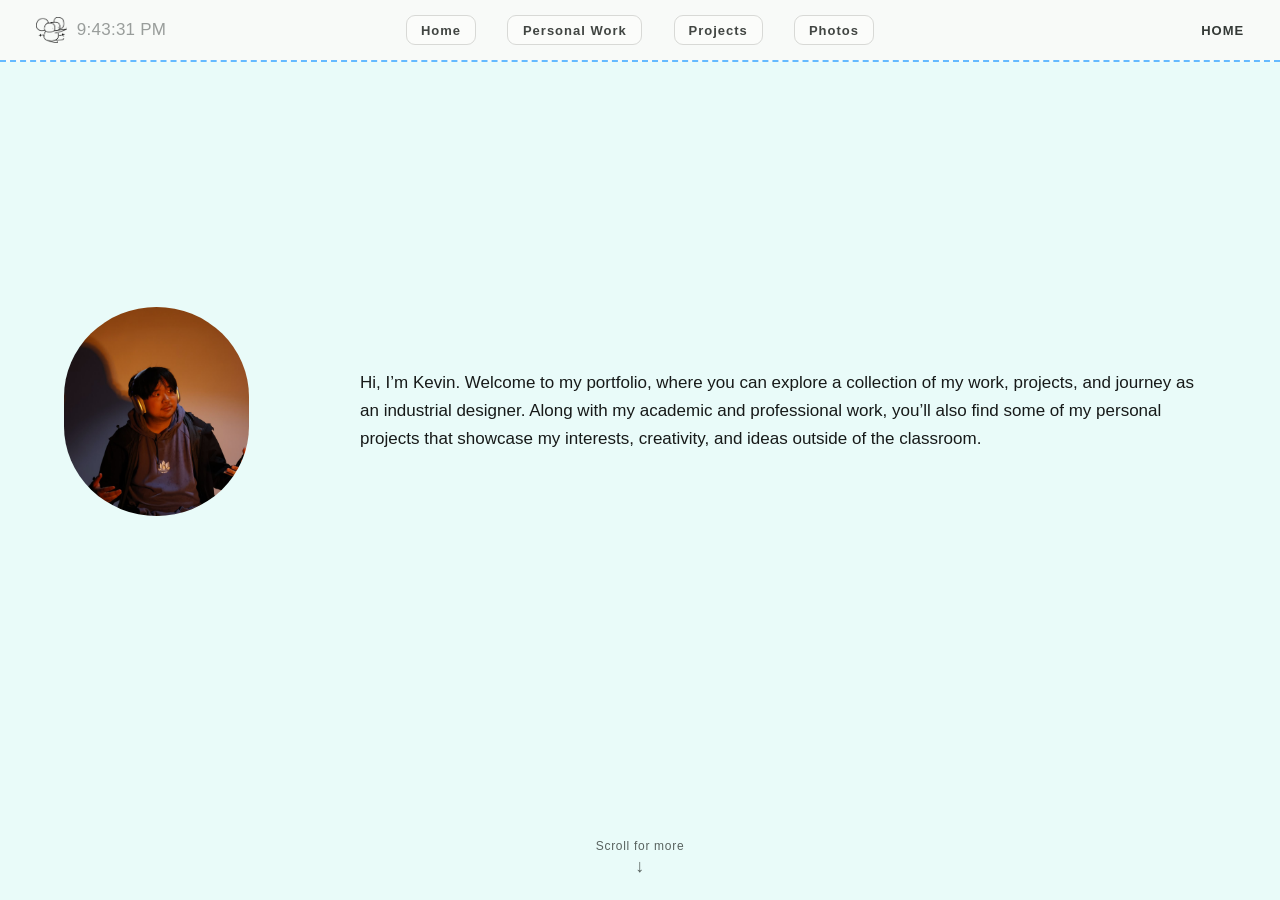
<file: index.html>
<!doctype html>
<html lang="en">
<head>
  <meta charset="utf-8">
  <meta name="viewport" content="width=device-width, initial-scale=1">
  <title>Kevin's Portfolio — Home</title>
  <link rel="icon" type="image/png" href="photos/logo.png">
  <link rel="stylesheet" href="styles.css">
  <script src="clock.js" defer></script>
  <script src="home-scroll.js" defer></script>
</head>
<body class="home-page">
  <header class="site-header">
    <div class="brand-time" aria-label="Kevin's portfolio">
      <img class="logo-image" src="photos/logo.png" alt="Kevin's logo">
      <span class="clock">11:43:49 AM</span>
    </div>
    <nav class="primary-nav" aria-label="Main navigation">
      <a class="nav-link active" href="index.html" aria-current="page">Home</a>
      <a class="nav-link" href="personal-work.html">Personal Work</a>
      <a class="nav-link" href="projects.html">Projects</a>
      <a class="nav-link" href="photos.html">Photos</a>
    </nav>
    <span class="page-label">HOME</span>
  </header>

  <main class="home-story" id="home-story">
    <section class="home-main" aria-label="Introduction">
      <div class="intro">
        <img class="portrait-photo" src="photos/kevin.jpg" alt="Kevin">
        <p>Hi, I’m Kevin. Welcome to my portfolio, where you can explore a collection of my work, projects, and journey as an industrial designer. Along with my academic and professional work, you’ll also find some of my personal projects that showcase my interests, creativity, and ideas outside of the classroom.</p>
      </div>
      <a class="scroll-cue" id="scroll-cue" href="#color-blend" aria-label="Scroll for more">
        <span>Scroll for more</span>
        <span class="scroll-cue-arrow" aria-hidden="true">↓</span>
      </a>
    </section>
    <section class="color-blend-section" id="color-blend" aria-label="Contact and experience">
      <div class="contact-experience-content">
        <div class="contact-panel">
          <p class="contact-eyebrow">CONTACT</p>
          <h2>Let’s connect</h2>
          <div class="linkedin-row">
            <a class="linkedin-link" href="https://www.linkedin.com/in/kevin-mei-591664309" target="_blank" rel="noopener noreferrer" aria-label="Visit Kevin Mei's LinkedIn profile">
              <img class="linkedin-icon" src="photos/LinkedIn%20logo.png" alt="LinkedIn">
            </a>
            <p class="linkedin-copy">Feel free to connect with me on LinkedIn to see some of my educational accomplishments.</p>
          </div>
          <div class="contact-methods" aria-label="Contact links">
            <a href="tel:+13128044113"><span>PHONE</span><strong>(312) 804-4113</strong></a>
            <a href="mailto:kmei030604@gmail.com"><span>EMAIL</span><strong>kmei030604@gmail.com</strong></a>
            <a href="https://www.instagram.com/kmei6/" target="_blank" rel="noopener noreferrer"><span>INSTAGRAM</span><strong>@kmei6 <span aria-hidden="true">↗</span></strong></a>
          </div>
        </div>
        <div class="experience-panel">
          <p class="contact-eyebrow">EXPERIENCE</p>
          <h2>Explore my background</h2>
          <button class="resume-open resume-preview-trigger" id="resume-open" type="button" aria-label="Click to reveal Kevin Mei's resume">
            <img src="photos/resume-preview.png" alt="Blurred preview of Kevin Mei's resume">
            <span class="resume-preview-overlay"><span class="resume-preview-icon" aria-hidden="true">↗</span>Click to view my resume</span>
          </button>
          <p class="experience-caption">Industrial design, teaching, esports, and hands-on projects.</p>
        </div>
      </div>
      <a class="scroll-cue" id="blend-scroll-cue" href="#streaming" aria-label="Scroll for more">
        <span>Scroll for more</span>
        <span class="scroll-cue-arrow" aria-hidden="true">↓</span>
      </a>
    </section>
    <section class="streaming-section" id="streaming" aria-label="Kevin's Twitch channel">
      <div class="streaming-intro">
        <p class="streaming-kicker">A LITTLE MORE ABOUT ME</p>
        <h1 id="streaming-title">Streaming</h1>
      </div>
      <div class="streaming-channel" aria-label="Kevin's Twitch channel">
        <div class="twitch-preview">
          <iframe
            src="https://player.twitch.tv/?channel=kmei6&parent=kmei6creates.com&parent=www.kmei6creates.com&parent=127.0.0.1&parent=localhost&autoplay=false&muted=true"
            title="Twitch channel preview for kmei6"
            allowfullscreen
            loading="lazy">
          </iframe>
        </div>
        <div class="streaming-copy">
          <p class="streaming-copy-label">ON TWITCH</p>
          <p class="streaming-copy-description">In my free time, I stream games on Twitch and connect with the esports community.</p>
          <a href="https://www.twitch.tv/kmei6" target="_blank" rel="noopener noreferrer">Visit my Twitch channel <span aria-hidden="true">↗</span></a>
        </div>
      </div>
    </section>
  </main>
  <dialog class="resume-dialog" id="resume-dialog" aria-labelledby="resume-dialog-title">
    <div class="resume-dialog-header">
      <h2 id="resume-dialog-title">Kevin Mei — Resume</h2>
      <button class="resume-close" id="resume-close" type="button" aria-label="Close resume preview">Close <span aria-hidden="true">×</span></button>
    </div>
    <iframe src="photos/Kevin%20Mei%20Resume.pdf" title="Kevin Mei resume preview"></iframe>
  </dialog>
</body>
</html>
</file>
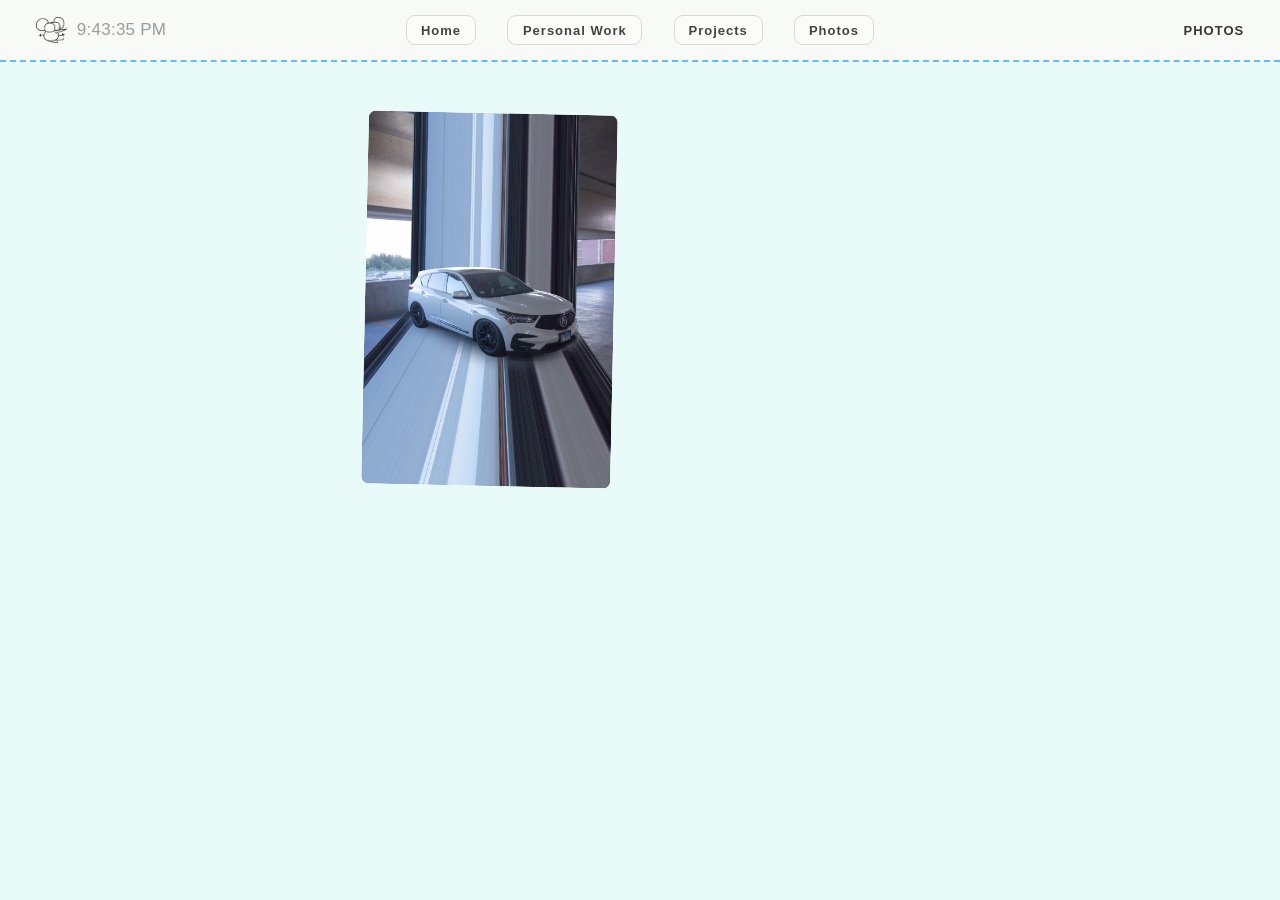
<file: photos.html>
<!doctype html>
<html lang="en">
<head>
  <meta charset="utf-8">
  <meta name="viewport" content="width=device-width, initial-scale=1">
  <meta name="theme-color" content="#e9fbf9">
  <title>Kevin's Portfolio — Photos</title>
  <link rel="icon" type="image/png" href="photos/logo.png">
  <link rel="stylesheet" href="styles.css">
  <script src="clock.js" defer></script>
  <script src="photos.js" defer></script>
</head>
<body>
  <header class="site-header">
    <div class="brand-time"><img class="logo-image" src="photos/logo.png" alt="Kevin's logo"><span class="clock">11:43:49 AM</span></div>
    <nav class="primary-nav" aria-label="Main navigation">
      <a class="nav-link" href="index.html">Home</a>
      <a class="nav-link" href="personal-work.html">Personal Work</a>
      <a class="nav-link" href="projects.html">Projects</a>
      <a class="nav-link active" href="photos.html" aria-current="page">Photos</a>
    </nav>
    <span class="page-label">PHOTOS</span>
  </header>

  <main class="photos-main">
    <section class="photo-gallery" aria-label="Photography gallery">
      <div class="photo-grid" id="photo-grid" aria-live="polite"></div>
      <p class="photo-empty" id="photo-empty">Your photo gallery is ready. Add edited photos to <code>photos/gallery/images</code> and list them in <code>photos/gallery/photos.json</code>.</p>
    </section>
  </main>

  <dialog class="photo-viewer" id="photo-viewer" aria-label="Photo viewer">
    <div class="photo-viewer-toolbar">
      <div class="photo-viewer-heading">
        <h1 id="photo-viewer-title">Photo</h1>
        <span id="photo-viewer-count" class="photo-viewer-count"></span>
      </div>
      <div class="photo-viewer-actions">
        <button class="photo-control photo-prev" id="photo-prev" type="button" aria-label="Previous photo">←</button>
        <button class="photo-control photo-next" id="photo-next" type="button" aria-label="Next photo">→</button>
        <button class="photo-control photo-close" id="photo-close" type="button" aria-label="Close photo viewer">Close <span aria-hidden="true">×</span></button>
      </div>
    </div>
    <div class="photo-viewer-stage">
      <img id="photo-viewer-image" alt="">
    </div>
    <div class="photo-filmstrip-wrap">
      <div class="photo-filmstrip" id="photo-filmstrip" role="group" aria-label="All photos"></div>
    </div>
    <p class="photo-key-hint">Use ← and → to browse · Esc to close</p>
  </dialog>
</body>
</html>
</file>
<file: styles.css>
:root {
  color-scheme: light;
  --header: #f8faf8;
  --page: #e9fbf9;
  --ink: #171a19;
  --muted: #999d9b;
  --line: #d8d9d6;
  --blue: #64baff;
}

* { box-sizing: border-box; }

html, body { min-height: 100%; }

body {
  margin: 0;
  background: var(--page);
  color: var(--ink);
  font-family: Arial, Helvetica, sans-serif;
}

.home-page {
  display: flex;
  flex-direction: column;
  width: 100%;
  height: 100vh;
  height: 100dvh;
  min-height: 0;
  overflow: hidden;
}

.site-header {
  height: 62px;
  width: 100%;
  display: grid;
  grid-template-columns: 1fr auto 1fr;
  align-items: center;
  padding: 0 2.8%;
  background: var(--header);
  border-bottom: 2px dashed var(--blue);
}

.home-page .site-header { flex: 0 0 auto; }

.home-story {
  flex: 1 1 auto;
  min-height: 0;
  overflow-y: auto;
  overscroll-behavior-y: contain;
  scroll-snap-type: y mandatory;
  scroll-behavior: smooth;
}

.brand-time {
  display: flex;
  align-items: center;
  gap: 10px;
  min-width: 0;
}

.logo-image {
  width: 31px;
  height: 29px;
  flex: 0 0 auto;
  object-fit: contain;
}

.logo-admin-trigger {
  display: inline-flex;
  align-items: center;
  justify-content: center;
  padding: 0;
  border: 0;
  border-radius: 50%;
  background: transparent;
  cursor: pointer;
}

.logo-admin-trigger:focus-visible {
  outline: 2px solid var(--blue);
  outline-offset: 3px;
}

.clock {
  color: var(--muted);
  font-size: 17px;
  letter-spacing: .25px;
  white-space: nowrap;
}

.primary-nav {
  width: 468px;
  display: flex;
  align-items: center;
  justify-content: space-between;
}

.nav-link {
  min-height: 30px;
  display: inline-flex;
  align-items: center;
  justify-content: center;
  padding: 0 10px;
  border: 1.5px solid var(--line);
  border-radius: 9px;
  background: #fbfcfa;
  color: #414542;
  text-decoration: none;
  font-size: 13px;
  font-weight: 600;
  letter-spacing: 1px;
  white-space: nowrap;
}

.nav-link:nth-child(1) { width: 70px; }
.nav-link:nth-child(2) { width: 135px; }
.nav-link:nth-child(3) { width: 89px; }
.nav-link:nth-child(4) { width: 80px; }

.nav-link:hover, .nav-link:focus-visible { border-color: #aeb8b4; }

.page-label {
  justify-self: end;
  color: #343936;
  font-size: 13px;
  font-weight: 600;
  letter-spacing: 1px;
}

.home-main {
  position: relative;
  height: 100%;
  min-height: 100%;
  scroll-snap-align: start;
  scroll-snap-stop: always;
  display: flex;
  align-items: center;
  justify-content: center;
  padding: 0 5vw 140px;
}

.scroll-cue {
  position: absolute;
  z-index: 3;
  left: 50%;
  bottom: 25px;
  display: grid;
  justify-items: center;
  gap: 4px;
  color: #58625f;
  font-size: 12px;
  letter-spacing: .7px;
  text-decoration: none;
  transform: translateX(-50%);
  transition: opacity 120ms linear;
}

.scroll-cue span:first-child { animation: scroll-cue-pulse 1.8s ease-in-out infinite; }
.scroll-cue-arrow { animation: scroll-cue-bob 1.5s ease-in-out infinite; font-size: 18px; line-height: 1; }
.scroll-cue:hover { color: #171a19; }

@keyframes scroll-cue-pulse {
  0%, 100% { opacity: .35; }
  50% { opacity: 1; }
}

@keyframes scroll-cue-bob {
  0%, 100% { transform: translateY(0); }
  50% { transform: translateY(4px); }
}

.color-blend-section {
  position: relative;
  height: 100%;
  min-height: 100%;
  overflow: hidden;
  scroll-snap-align: start;
  scroll-snap-stop: always;
  background: linear-gradient(90deg, #a2c8ee 0%, #a2c8ee 34%, #c4daf2 50%, #e7eff9 66%, #fff 100%);
}

.color-blend-section::before,
.color-blend-section::after,
.streaming-section::before {
  position: absolute;
  inset: 0;
  z-index: 1;
  content: "";
  opacity: 0;
  pointer-events: none;
  transition: opacity 90ms linear;
}

.color-blend-section::before {
  background: linear-gradient(to bottom, var(--page), transparent 72%);
  opacity: var(--blend-home, 0);
}

.color-blend-section::after {
  background: linear-gradient(to top, #9146FF, transparent 72%);
  opacity: var(--blend-stream, 0);
}

.contact-experience-content {
  position: absolute;
  top: 50%;
  left: 50%;
  z-index: 2;
  display: grid;
  grid-template-columns: minmax(0, 1fr) minmax(240px, .78fr);
  align-items: center;
  gap: clamp(32px, 6vw, 88px);
  width: min(1080px, 88vw);
  transform: translate(-50%, -50%);
}

.contact-eyebrow {
  margin: 0 0 10px;
  color: #315b7c;
  font-size: 11px;
  font-weight: 700;
  letter-spacing: 2px;
}

.contact-panel h2,
.experience-panel h2 {
  margin: 0 0 22px;
  color: #18354d;
  font-size: clamp(25px, 3vw, 36px);
  font-weight: 600;
  letter-spacing: -.8px;
}

.linkedin-row {
  display: flex;
  align-items: center;
  gap: 18px;
  margin-bottom: 24px;
}

.linkedin-link {
  display: block;
  flex: 0 0 auto;
  border-radius: 18%;
  transition: transform 220ms ease, filter 220ms ease;
}

.linkedin-copy {
  max-width: 340px;
  margin: 0;
  color: #18354d;
  font-family: Arial, Helvetica, sans-serif;
  font-size: 15px;
  font-weight: 400;
  line-height: 1.55;
}

.linkedin-icon {
  display: block;
  width: 72px;
  height: auto;
  flex: 0 0 auto;
  border-radius: 18%;
  box-shadow: 0 14px 35px rgba(20, 52, 84, .16);
}

.color-blend-section.is-visible .linkedin-icon {
  animation: linkedin-pulse 2.6s ease-in-out infinite;
}

@keyframes linkedin-pulse {
  0%, 100% { transform: scale(1); box-shadow: 0 14px 35px rgba(20, 52, 84, .16); }
  50% { transform: scale(1.045); box-shadow: 0 18px 40px rgba(20, 52, 84, .24); }
}

.linkedin-link:hover,
.linkedin-link:focus-visible {
  filter: drop-shadow(0 14px 20px rgba(20, 52, 84, .18));
  transform: scale(1.055);
}

.contact-methods {
  display: grid;
  gap: 10px;
}

.contact-methods a {
  display: flex;
  align-items: baseline;
  justify-content: space-between;
  gap: 14px;
  max-width: 460px;
  padding: 10px 0;
  border-bottom: 1px solid rgba(24, 53, 77, .2);
  color: #18354d;
  text-decoration: none;
  transition: color 160ms ease, padding 160ms ease;
}

.contact-methods a:hover,
.contact-methods a:focus-visible {
  padding-left: 5px;
  color: #0877b9;
}

.contact-methods a > span {
  color: #315b7c;
  font-size: 10px;
  font-weight: 700;
  letter-spacing: 1.4px;
}

.contact-methods strong {
  font-size: 14px;
  font-weight: 600;
  text-align: right;
}

.contact-methods strong span { margin-left: 4px; }

.experience-panel { min-width: 0; }
.experience-panel h2 { margin-bottom: 16px; }

.contact-panel,
.experience-panel {
  opacity: 0;
  transform: translateY(18px);
  transition: opacity 650ms ease, transform 650ms ease;
}

.experience-panel { transition-delay: 130ms; }

.color-blend-section.is-visible .contact-panel,
.color-blend-section.is-visible .experience-panel {
  opacity: 1;
  transform: translateY(0);
}

.resume-preview-trigger {
  position: relative;
  display: block;
  width: min(100%, 310px);
  height: clamp(220px, 31vh, 330px);
  margin: 0;
  padding: 0;
  overflow: hidden;
  border: 1px solid rgba(24, 53, 77, .27);
  border-radius: 15px;
  background: #fff;
  box-shadow: 0 18px 46px rgba(20, 52, 84, .18);
  text-align: left;
}

.resume-preview-trigger img {
  display: block;
  width: 100%;
  height: 100%;
  object-fit: cover;
  object-position: top center;
  filter: blur(5px);
  transform: scale(1.045);
  transition: filter 250ms ease, transform 250ms ease;
}

.resume-preview-trigger:hover img,
.resume-preview-trigger:focus-visible img {
  filter: blur(5px);
  transform: scale(1.07);
}

.resume-preview-overlay {
  position: absolute;
  inset: auto 0 0;
  display: flex;
  align-items: center;
  justify-content: center;
  gap: 9px;
  min-height: 68px;
  padding: 18px 12px 14px;
  background: linear-gradient(transparent, rgba(15, 37, 56, .9));
  color: #fff;
  font-size: 14px;
  font-weight: 600;
  text-align: center;
}

.resume-preview-icon {
  display: grid;
  width: 27px;
  height: 27px;
  place-items: center;
  border: 1px solid rgba(255, 255, 255, .65);
  border-radius: 50%;
  font-size: 16px;
}

.experience-caption {
  max-width: 310px;
  margin: 12px 0 0;
  color: #315b7c;
  font-size: 12px;
  line-height: 1.5;
}

.linkedin-link:focus-visible {
  outline: 3px solid #18354d;
  outline-offset: 7px;
  border-radius: 12px;
}

.resume-open,
.resume-close {
  min-height: 40px;
  padding: 0 16px;
  border: 1px solid rgba(24, 53, 77, .35);
  border-radius: 9px;
  background: rgba(255, 255, 255, .72);
  color: #18354d;
  font: inherit;
  font-size: 14px;
  font-weight: 600;
  cursor: pointer;
  transition: transform 180ms ease, background 180ms ease, box-shadow 180ms ease;
}

.resume-open:hover,
.resume-open:focus-visible,
.resume-close:hover,
.resume-close:focus-visible {
  transform: translateY(-2px);
  background: #fff;
  box-shadow: 0 7px 16px rgba(24, 53, 77, .15);
}

.resume-dialog {
  width: min(1000px, 94vw);
  height: min(850px, 90vh);
  max-width: none;
  max-height: none;
  padding: 0;
  overflow: hidden;
  border: 1px solid #c5d5e4;
  border-radius: 14px;
  background: #f8faf8;
  color: #18354d;
  box-shadow: 0 24px 80px rgba(0, 0, 0, .32);
}

.resume-dialog[open] { display: flex; flex-direction: column; }
.resume-dialog::backdrop { background: rgba(16, 25, 36, .72); }

.resume-dialog-header {
  min-height: 58px;
  display: flex;
  align-items: center;
  justify-content: space-between;
  gap: 12px;
  padding: 9px 14px 9px 20px;
  border-bottom: 1px solid #d5e0e9;
}

.resume-dialog-header h2 { margin: 0; font-size: 16px; font-weight: 600; }
.resume-dialog iframe { display: block; width: 100%; flex: 1; min-height: 0; border: 0; background: #fff; }

.streaming-section {
  position: relative;
  height: 100%;
  min-height: 100%;
  display: flex;
  flex-direction: column;
  align-items: center;
  justify-content: center;
  overflow: hidden;
  background: #9146FF;
  color: #fff;
  text-align: center;
  scroll-snap-align: start;
  scroll-snap-stop: always;
}

.streaming-section::before {
  background:
    linear-gradient(to bottom, transparent 0%, #9146FF 100%),
    linear-gradient(90deg, #a2c8ee 0%, #fff 100%);
  opacity: var(--blend-stream, 0);
  transition: opacity 80ms linear;
}

.streaming-intro {
  position: absolute;
  inset: 0;
  z-index: 2;
  display: flex;
  flex-direction: column;
  align-items: center;
  justify-content: center;
  pointer-events: none;
  transition: opacity 700ms ease, transform 700ms ease;
}

.streaming-kicker {
  position: relative;
  z-index: 2;
  margin: 0 0 12px;
  font-size: 12px;
  font-weight: 600;
  letter-spacing: 2px;
  opacity: .82;
  opacity: 0;
  transform: translateY(12px);
  transition: opacity 650ms ease, transform 650ms ease;
}

.streaming-section h1 {
  position: relative;
  z-index: 2;
  margin: 0;
  font-size: clamp(38px, 7vw, 76px);
  font-weight: 500;
  letter-spacing: -2px;
  opacity: 0;
  transform: translateY(16px);
  transition: opacity 700ms ease 120ms, transform 700ms ease 120ms;
}

.streaming-section.is-visible .streaming-kicker,
.streaming-section.is-visible h1 {
  opacity: 1;
  transform: translateY(0);
}

.streaming-section.is-visible .streaming-intro {
  animation: streaming-intro-exit 550ms ease 1.4s forwards;
}

.streaming-channel {
  position: relative;
  z-index: 2;
  display: grid;
  grid-template-columns: minmax(400px, 560px) minmax(220px, 1fr);
  align-items: center;
  gap: clamp(26px, 5vw, 72px);
  width: min(1120px, calc(100% - 64px));
  opacity: 0;
  transform: translateY(18px);
  transition: opacity 700ms ease, transform 700ms ease;
}

.streaming-section.show-channel .streaming-channel {
  opacity: 1;
  transform: translateY(0);
}

.twitch-preview {
  position: relative;
  width: 100%;
  aspect-ratio: 16 / 10;
  overflow: hidden;
  border: 1px solid rgba(255, 255, 255, .42);
  border-radius: 20px;
  background: #17131f;
  box-shadow: 0 24px 60px rgba(42, 20, 71, .28);
}

.twitch-preview iframe {
  display: block;
  width: 100%;
  height: 100%;
  border: 0;
}

.streaming-copy {
  text-align: left;
  color: #fff;
}

.streaming-copy-label {
  margin: 0 0 12px;
  color: rgba(255, 255, 255, .76);
  font-size: 12px;
  font-weight: 600;
  letter-spacing: 2px;
}

.streaming-copy-description {
  margin: 0 0 22px;
  max-width: 390px;
  font-size: clamp(18px, 2vw, 22px);
  font-weight: 400;
  line-height: 1.55;
}

.streaming-copy a {
  display: inline-flex;
  align-items: center;
  gap: 9px;
  color: #fff;
  font-size: 16px;
  text-decoration: none;
  border-bottom: 1px solid rgba(255, 255, 255, .7);
  padding-bottom: 5px;
}

.streaming-copy a:hover,
.streaming-copy a:focus-visible { opacity: .78; }

@keyframes streaming-intro-exit {
  to { opacity: 0; transform: translateY(-18px); visibility: hidden; }
}

@media (prefers-reduced-motion: reduce) {
  .linkedin-link { transition: none; }
  .linkedin-link:hover, .linkedin-link:focus-visible { transform: none; }
  .streaming-section .streaming-kicker,
  .streaming-section h1 { opacity: 1; transform: none; transition: none; }
  .streaming-section.is-visible .streaming-intro { animation: none; }
  .streaming-section .streaming-channel { transition: none; opacity: 1; transform: none; }
}

.intro {
  width: min(1184px, 100%);
  display: grid;
  grid-template-columns: 185px minmax(0, 1fr);
  align-items: center;
  column-gap: 111px;
}

.portrait-photo {
  width: 185px;
  height: 209px;
  border-radius: 50% / 43%;
  object-fit: cover;
  animation: intro-fade-in 900ms ease-out both;
}

.intro p {
  margin: 0;
  max-width: 850px;
  font-size: 17px;
  line-height: 1.63;
  font-weight: 400;
  animation: intro-fade-in 900ms ease-out 140ms both;
}

@keyframes intro-fade-in {
  from { opacity: 0; }
  to { opacity: 1; }
}

@media (prefers-reduced-motion: reduce) {
  .portrait-photo, .intro p, .scroll-cue span:first-child, .scroll-cue-arrow { animation: none; }
  .scroll-cue { transition: none; }
  .home-story { scroll-behavior: auto; }
}

.blank-main { min-height: calc(100vh - 62px); }

.photos-main {
  min-height: calc(100vh - 62px);
  padding: clamp(24px, 4vw, 54px);
}

.photo-gallery { width: min(1500px, 100%); margin: 0 auto; }

.photo-grid {
  columns: 4 230px;
  column-gap: clamp(16px, 2.2vw, 32px);
}

.photo-item {
  min-width: 0;
  break-inside: avoid;
  margin: 0 0 clamp(16px, 2.2vw, 32px);
  position: relative;
  opacity: 0;
  animation: project-tile-in 520ms ease-out both;
  transition: transform 260ms ease;
}

.photo-grid:has(.photo-item:hover) .photo-item:not(:hover),
.photo-grid:has(.photo-item:focus-within) .photo-item:not(:focus-within) {
  transform: scale(.97);
}

.photo-item:hover,
.photo-item:focus-within {
  z-index: 2;
  transform: scale(1.055);
}

.photo-card {
  position: relative;
  display: block;
  width: 96%;
  height: auto;
  margin-inline: auto;
  padding: 0;
  overflow: hidden;
  border: 0;
  border-radius: 7px;
  background: transparent;
  cursor: zoom-in;
  transition: transform 260ms ease, filter 260ms ease;
}

.photo-card img {
  display: block;
  width: 100%;
  height: auto;
  object-fit: contain;
  border-radius: inherit;
  transition: filter 260ms ease;
}

.photo-item:nth-child(4n + 1) .photo-card { transform: rotate(-1deg); }
.photo-item:nth-child(4n + 2) .photo-card { width: 91%; transform: rotate(1.2deg); }
.photo-item:nth-child(4n + 3) .photo-card { width: 98%; transform: rotate(.5deg); }
.photo-item:nth-child(4n) .photo-card { width: 93%; transform: rotate(-.7deg); }

.photo-card:hover,
.photo-card:focus-visible {
  transform: rotate(0);
  filter: drop-shadow(0 12px 18px rgba(35, 73, 69, .2));
}

.photo-card:hover img,
.photo-card:focus-visible img {
  filter: brightness(.94);
}

.photo-card:focus-visible,
.photo-filmstrip-button:focus-visible,
.photo-control:focus-visible {
  outline: 3px solid #64baff;
  outline-offset: 3px;
}

.photo-empty {
  max-width: 620px;
  margin: clamp(50px, 14vh, 150px) auto 0;
  color: #63716d;
  font-size: 14px;
  line-height: 1.7;
  text-align: center;
}

.photo-empty code {
  padding: 2px 5px;
  border: 1px solid #d8e4e1;
  border-radius: 5px;
  background: rgba(255, 255, 255, .45);
  color: #34413e;
  font-size: .9em;
}

.photo-viewer {
  position: fixed;
  inset: 0;
  width: 100vw;
  height: 100vh;
  max-width: none;
  max-height: none;
  margin: 0;
  padding: 0;
  flex-direction: column;
  overflow: hidden;
  border: 0;
  background: #101413;
  color: #f5f8f7;
}

.photo-viewer[open] { display: flex; }
.photo-viewer::backdrop { background: #101413; }

.photo-viewer-toolbar {
  position: relative;
  z-index: 1;
  min-height: 62px;
  display: flex;
  align-items: center;
  justify-content: space-between;
  gap: 18px;
  padding: 10px clamp(14px, 3vw, 42px);
  border-bottom: 1px solid rgba(255, 255, 255, .13);
  background: #151a19;
}

.photo-viewer-heading { min-width: 0; display: flex; align-items: baseline; gap: 12px; }
.photo-viewer-heading h1 { overflow: hidden; margin: 0; font-size: 15px; font-weight: 600; text-overflow: ellipsis; white-space: nowrap; }
.photo-viewer-count { color: #abb7b3; font-size: 12px; white-space: nowrap; }
.photo-viewer-actions { display: flex; align-items: center; gap: 8px; }

.photo-control {
  min-width: 38px;
  min-height: 36px;
  padding: 0 11px;
  border: 1px solid rgba(255, 255, 255, .22);
  border-radius: 8px;
  background: #202725;
  color: #f5f8f7;
  font: inherit;
  font-size: 14px;
  cursor: pointer;
}

.photo-control:hover { background: #303a36; }
.photo-close span { margin-left: 5px; font-size: 18px; line-height: 0; }

.photo-viewer-stage {
  min-height: 0;
  flex: 1;
  display: grid;
  place-items: center;
  padding: 16px 28px 10px;
  overflow: hidden;
}

.photo-viewer-stage img {
  display: block;
  max-width: min(100%, 1800px);
  max-height: 100%;
  width: auto;
  height: auto;
  object-fit: contain;
  box-shadow: 0 10px 45px rgba(0, 0, 0, .28);
}

.photo-filmstrip-wrap {
  min-height: 100px;
  padding: 12px 18px 22px;
  overflow: hidden;
  border-top: 1px solid rgba(255, 255, 255, .13);
  background: #151a19;
}

.photo-filmstrip {
  height: 66px;
  display: flex;
  justify-content: center;
  gap: 8px;
  overflow-x: auto;
  overflow-y: hidden;
  scrollbar-color: #62716c #202725;
}

.photo-filmstrip-button {
  width: 82px;
  min-width: 82px;
  height: 60px;
  padding: 0;
  overflow: hidden;
  border: 2px solid transparent;
  border-radius: 6px;
  background: #27302d;
  opacity: .62;
  cursor: pointer;
  transition: opacity 160ms ease, border-color 160ms ease;
}

.photo-filmstrip-button img { display: block; width: 100%; height: 100%; object-fit: cover; }
.photo-filmstrip-button:hover { opacity: .9; }
.photo-filmstrip-button[aria-current="true"] { border-color: #f4fbf8; opacity: 1; }

.photo-key-hint {
  position: absolute;
  right: 18px;
  bottom: 4px;
  margin: 0;
  color: #83918c;
  font-size: 10px;
  pointer-events: none;
}

.projects-main {
  min-height: calc(100vh - 62px);
  display: flex;
  padding: clamp(24px, 4vw, 52px);
}

.personal-work-main { position: relative; }

.personal-work-empty {
  position: absolute;
  top: 50%;
  left: 50%;
  width: min(520px, calc(100% - 40px));
  margin: 0;
  color: #72807c;
  font-size: 15px;
  line-height: 1.6;
  text-align: center;
  transform: translate(-50%, -50%);
}

.personal-work-empty[hidden] { display: none; }

.project-grid {
  flex: 1;
  display: grid;
  grid-template-columns: repeat(6, minmax(0, 1fr));
  align-content: space-evenly;
  gap: clamp(14px, 1.8vw, 30px);
}

.project-item {
  min-width: 0;
  display: flex;
  flex-direction: column;
  gap: 8px;
  opacity: 0;
  animation: project-tile-in 520ms ease-out both;
}

.project-item:nth-child(1) { animation-delay: 0ms; }
.project-item:nth-child(2) { animation-delay: 75ms; }
.project-item:nth-child(3) { animation-delay: 150ms; }
.project-item:nth-child(4) { animation-delay: 225ms; }
.project-item:nth-child(5) { animation-delay: 300ms; }
.project-item:nth-child(6) { animation-delay: 375ms; }
.project-item:nth-child(7) { animation-delay: 450ms; }
.project-item:nth-child(8) { animation-delay: 525ms; }
.project-item:nth-child(9) { animation-delay: 600ms; }
.project-item:nth-child(10) { animation-delay: 675ms; }

@keyframes project-tile-in {
  from { opacity: 0; transform: translateY(10px); }
  to { opacity: 1; transform: translateY(0); }
}

.project-card {
  position: relative;
  width: 100%;
  aspect-ratio: 1;
  display: block;
  overflow: hidden;
  border: 1px solid #d4e0dd;
  border-radius: 18px;
  background: #e4f7f5;
  cursor: pointer;
  transition: transform 180ms ease, box-shadow 180ms ease;
}

.project-card img {
  display: block;
  width: 100%;
  height: 100%;
  object-fit: cover;
  transition: opacity 240ms ease;
}

.project-card::before,
.project-card::after {
  position: absolute;
  inset: 0;
  display: grid;
  place-items: center;
  opacity: 0;
  transition: opacity 240ms ease;
  pointer-events: none;
}

.project-card::before {
  content: "";
  background: rgba(233, 251, 249, .76);
}

.project-card::after {
  content: attr(data-title);
  padding: 18px;
  color: #172320;
  font-size: clamp(14px, 1.4vw, 21px);
  font-weight: 600;
  text-align: center;
  letter-spacing: .4px;
}

.project-card:hover img, .project-card:focus-visible img { opacity: .38; }
.project-card[data-hover-frames]:hover img,
.project-card[data-hover-frames]:focus-visible img { opacity: .78; }
.project-card[data-hover-frames]:hover::before,
.project-card[data-hover-frames]:focus-visible::before { background: rgba(233, 251, 249, .34); }
.project-card:hover::before, .project-card:focus-visible::before,
.project-card:hover::after, .project-card:focus-visible::after { opacity: 1; }

.project-nameplate {
  min-height: 1.2em;
  color: #4d605c;
  font-size: 12px;
  line-height: 1.2;
  letter-spacing: .35px;
  text-align: center;
  transition: opacity 180ms ease;
}

.project-card:hover + .project-nameplate,
.project-card:focus-visible + .project-nameplate {
  opacity: 0;
}

.project-card:hover, .project-card:focus-visible {
  z-index: 1;
  transform: translateY(-7px) scale(1.035);
  box-shadow: 0 12px 28px rgba(35, 73, 69, .2);
}

.project-card:focus-visible {
  outline: 3px solid #64baff;
  outline-offset: 4px;
}

.project-viewer {
  position: fixed;
  top: var(--viewer-top, 62px);
  right: 0;
  bottom: 0;
  left: 0;
  width: 100vw;
  height: calc(100vh - var(--viewer-top, 62px));
  height: calc(100dvh - var(--viewer-top, 62px));
  max-width: none;
  max-height: none;
  margin: 0;
  padding: 0;
  flex-direction: column;
  overflow: hidden;
  border: 0;
  border-radius: 0;
  background: #fff;
  color: var(--ink);
  box-shadow: 0 20px 70px rgba(18, 43, 40, .25);
}

.project-viewer[open] { display: flex; }

.project-viewer::backdrop { background: rgba(15, 30, 28, .72); }

.personal-work-viewer {
  position: fixed;
  top: var(--viewer-top, 62px);
  right: 0;
  bottom: 0;
  left: 0;
  width: 100vw;
  height: calc(100vh - var(--viewer-top, 62px));
  height: calc(100dvh - var(--viewer-top, 62px));
  max-width: none;
  max-height: none;
  margin: 0;
  padding: 0;
  overflow: hidden;
  border: 0;
  border-radius: 0;
  background: #fff;
  color: var(--ink);
  box-shadow: 0 20px 70px rgba(18, 43, 40, .25);
}

.personal-work-viewer[open] { display: block; }
.personal-work-viewer::backdrop { background: rgba(15, 30, 28, .72); }

.personal-work-viewer-layout {
  display: grid;
  width: 100%;
  height: 100%;
  grid-template-columns: minmax(0, 1.15fr) minmax(300px, .85fr);
}

.personal-work-viewer-close { position: absolute; z-index: 2; top: 16px; right: 16px; }

.personal-work-carousel {
  position: relative;
  display: grid;
  min-width: 0;
  min-height: 0;
  place-items: center;
  overflow: hidden;
  background: #202321;
}

.personal-work-carousel img {
  display: block;
  width: 100%;
  height: 100%;
  object-fit: contain;
}

.personal-work-carousel-arrow {
  position: absolute;
  z-index: 1;
  top: 50%;
  display: grid;
  width: 44px;
  height: 44px;
  place-items: center;
  border: 1px solid rgba(255, 255, 255, .45);
  border-radius: 50%;
  background: rgba(20, 23, 22, .62);
  color: #fff;
  font: inherit;
  font-size: 32px;
  line-height: 1;
  cursor: pointer;
  transform: translateY(-50%);
}

.personal-work-carousel-arrow:hover:not(:disabled),
.personal-work-carousel-arrow:focus-visible { background: rgba(20, 23, 22, .9); }
.personal-work-carousel-arrow:disabled { opacity: .4; cursor: default; }
.personal-work-previous { left: 16px; }
.personal-work-next { right: 16px; }

.personal-work-image-count {
  position: absolute;
  bottom: 16px;
  left: 50%;
  padding: 5px 10px;
  border-radius: 20px;
  background: rgba(20, 23, 22, .7);
  color: #fff;
  font-size: 12px;
  transform: translateX(-50%);
}

.personal-work-details {
  display: flex;
  flex-direction: column;
  justify-content: center;
  min-width: 0;
  padding: clamp(32px, 5vw, 68px);
  padding-top: 76px;
  overflow-y: auto;
}

.personal-work-details h2 {
  margin: 0 0 22px;
  color: #1a2421;
  font-size: clamp(28px, 3.4vw, 46px);
  font-weight: 700;
  line-height: 1.12;
  letter-spacing: -1.2px;
}

.personal-work-details p {
  margin: 0;
  color: #5d6a66;
  font-size: clamp(15px, 1.4vw, 18px);
  line-height: 1.7;
}

.personal-work-card { padding: 0; appearance: none; }
.personal-work-card:active { transform: translateY(-3px) scale(1.015); }

.viewer-toolbar {
  min-height: 54px;
  display: flex;
  align-items: center;
  justify-content: space-between;
  gap: 16px;
  padding: 8px 18px;
  border-bottom: 1px solid #e1e7e5;
}

.viewer-toolbar h2 {
  margin: 0;
  font-size: 15px;
  font-weight: 600;
}

.viewer-close {
  padding: 7px 11px;
  border: 1px solid #d8d9d6;
  border-radius: 8px;
  background: #fbfcfa;
  color: inherit;
  font: inherit;
  cursor: pointer;
}

.viewer-close span { margin-left: 4px; font-size: 18px; line-height: 0; }

#viewer-frame {
  width: 100%;
  min-height: 0;
  flex: 1;
  border: 0;
  background: #fff;
}

.admin-dialog {
  position: relative;
  width: min(460px, 92vw);
  max-width: none;
  max-height: min(90vh, 720px);
  margin: auto;
  padding: 30px;
  overflow: auto;
  border: 0;
  border-radius: 18px;
  background: #fbfffe;
  color: var(--ink);
  box-shadow: 0 20px 70px rgba(18, 43, 40, .25);
}

.admin-dialog::backdrop { background: rgba(15, 30, 28, .58); }
.admin-dialog h2 { margin: 0 32px 8px 0; font-size: 20px; }
.admin-dialog p { line-height: 1.5; }

.admin-close {
  position: absolute;
  top: 14px;
  right: 16px;
  width: 34px;
  height: 34px;
  border: 1px solid #d8e1df;
  border-radius: 50%;
  background: #fff;
  color: #34413e;
  font-size: 22px;
  line-height: 1;
  cursor: pointer;
}

.admin-field {
  display: flex;
  flex-direction: column;
  gap: 7px;
  margin: 16px 0;
  color: #394642;
  font-size: 13px;
  font-weight: 600;
}

.admin-field input {
  width: 100%;
  min-height: 42px;
  padding: 9px 11px;
  border: 1px solid #cfdad7;
  border-radius: 8px;
  background: #fff;
  color: var(--ink);
  font: inherit;
}

.admin-field input[type="file"] { padding: 7px; font-weight: 400; }
.admin-field input:focus-visible { outline: 2px solid var(--blue); outline-offset: 2px; }

.admin-error {
  min-height: 1.2em;
  margin: 4px 0 10px;
  color: #b43b39;
  font-size: 13px;
}

.admin-note {
  min-height: 1.5em;
  margin: 14px 0;
  color: #63716d;
  font-size: 12px;
}

.admin-submit {
  min-height: 40px;
  padding: 0 16px;
  border: 1px solid #bfd3ce;
  border-radius: 9px;
  background: #e9fbf9;
  color: #21312d;
  font: inherit;
  font-size: 13px;
  font-weight: 600;
  cursor: pointer;
}

.admin-submit:hover { background: #ddf4f1; }
.admin-submit:disabled { cursor: wait; opacity: .65; }

@media (prefers-reduced-motion: reduce) {
  .project-item { opacity: 1; animation: none; }
  .project-card { transition: none; }
  .project-card:hover, .project-card:focus-visible { transform: none; }
  .project-card img, .project-card::before, .project-card::after,
  .project-nameplate { transition: none; }
  .photo-item { opacity: 1; animation: none; transition: none; }
  .photo-item:hover, .photo-item:focus-within,
  .photo-grid:has(.photo-item:hover) .photo-item:not(:hover),
  .photo-grid:has(.photo-item:focus-within) .photo-item:not(:focus-within) { transform: none; }
  .photo-card, .photo-card img, .photo-card::after,
  .photo-filmstrip-button { transition: none; }
  .photo-card:hover, .photo-card:focus-visible { transform: none; }
  .resume-open, .resume-close { transition: none; }
  .resume-open:hover, .resume-open:focus-visible,
  .resume-close:hover, .resume-close:focus-visible { transform: none; }
  .contact-panel, .experience-panel { opacity: 1; transform: none; transition: none; }
  .color-blend-section.is-visible .linkedin-icon { animation: none; }
  .color-blend-section::before, .color-blend-section::after,
  .streaming-section::before { transition: none; }
}

@media (max-width: 900px) {
  .site-header { padding-inline: 20px; grid-template-columns: 1fr auto; }
  .page-label { display: none; }
  .primary-nav { width: auto; gap: 10px; }
  .nav-link:nth-child(n) { width: auto; }
  .nav-link { padding-inline: 10px; letter-spacing: .45px; }
  .clock { display: none; }
  .home-main { padding: 50px 28px 90px; }
  .intro { grid-template-columns: 150px minmax(0, 1fr); column-gap: 42px; }
  .portrait-photo { width: 150px; height: 170px; }
  .project-grid { grid-template-columns: repeat(3, minmax(0, 1fr)); }
  .photo-grid { columns: 3 200px; }
  .streaming-channel { width: calc(100% - 40px); gap: 24px; }
}

@media (max-width: 620px) {
  .site-header { height: auto; min-height: 62px; grid-template-columns: 1fr; gap: 10px; padding: 12px 14px; }
  .brand-time { display: none; }
  .primary-nav { width: auto; flex-wrap: wrap; gap: 8px; }
  .nav-link { min-height: 29px; font-size: 11px; }
  .home-main { height: 100%; min-height: 100%; padding: 48px 24px 100px; }
  .contact-experience-content { grid-template-columns: minmax(0, 1fr); gap: 18px; width: min(440px, 88vw); max-height: calc(100% - 130px); overflow-y: auto; padding: 12px 2px; }
  .contact-panel h2, .experience-panel h2 { margin-bottom: 12px; font-size: 23px; }
  .contact-eyebrow { margin-bottom: 6px; font-size: 9px; }
  .linkedin-row { margin-bottom: 10px; }
  .linkedin-icon { width: 46px; }
  .linkedin-copy { font-size: 12px; }
  .contact-methods { grid-template-columns: 1fr; gap: 3px; }
  .contact-methods a { padding: 6px 0; }
  .contact-methods strong { font-size: 11px; }
  .resume-preview-trigger { width: 100%; height: 150px; }
  .experience-caption { margin-top: 7px; }
  .streaming-channel {
    grid-template-columns: minmax(0, 1fr);
    justify-items: center;
    gap: 18px;
    width: calc(100% - 28px);
  }
  .twitch-preview { height: min(300px, 58vw); min-height: 250px; aspect-ratio: auto; }
  .twitch-preview iframe { min-width: 400px; min-height: 300px; transform-origin: top left; }
  .streaming-copy { text-align: center; }
  .streaming-copy-description { margin-bottom: 14px; }
  .resume-open { min-height: 38px; padding-inline: 10px; font-size: 12px; }
  .resume-dialog { width: 100vw; height: 100dvh; border: 0; border-radius: 0; }
  .resume-dialog-header { min-height: 52px; padding-inline: 12px; }
  .resume-dialog-header h2 { font-size: 14px; }
  .intro { grid-template-columns: 1fr; justify-items: center; row-gap: 30px; text-align: center; }
  .intro p { font-size: 16px; }
  .projects-main { min-height: calc(100vh - 62px); padding: 24px 18px; }
  .project-grid { grid-template-columns: repeat(2, minmax(0, 1fr)); gap: 16px; }
  .personal-work-viewer-layout { grid-template-columns: minmax(0, 1fr); grid-template-rows: minmax(260px, 54vh) minmax(0, 1fr); }
  .personal-work-details { padding: 24px; padding-top: 44px; }
  .personal-work-details h2 { margin-bottom: 12px; font-size: 25px; }
  .personal-work-details p { font-size: 14px; }
  .personal-work-carousel-arrow { width: 38px; height: 38px; }
  .viewer-toolbar { min-height: 48px; padding-inline: 12px; }
  .admin-dialog { padding: 26px 20px 22px; }
  .photos-main { padding: 22px 16px; }
  .photo-grid { columns: 2 135px; column-gap: 12px; }
  .photo-item { margin-bottom: 15px; }
  .photo-card { border-radius: 11px; }
  .photo-viewer-toolbar { min-height: 54px; padding: 8px 10px; }
  .photo-viewer-heading { gap: 7px; }
  .photo-viewer-heading h1 { font-size: 13px; }
  .photo-viewer-count { font-size: 10px; }
  .photo-viewer-actions { gap: 5px; }
  .photo-control { min-width: 34px; min-height: 33px; padding-inline: 8px; }
  .photo-close { font-size: 12px; }
  .photo-viewer-stage { padding: 10px; }
  .photo-filmstrip-wrap { min-height: 88px; padding: 9px 10px 20px; }
  .photo-filmstrip { height: 58px; justify-content: flex-start; }
  .photo-filmstrip-button { width: 70px; min-width: 70px; height: 52px; }
  .photo-key-hint { left: 10px; right: 10px; text-align: center; }
}
</file>
